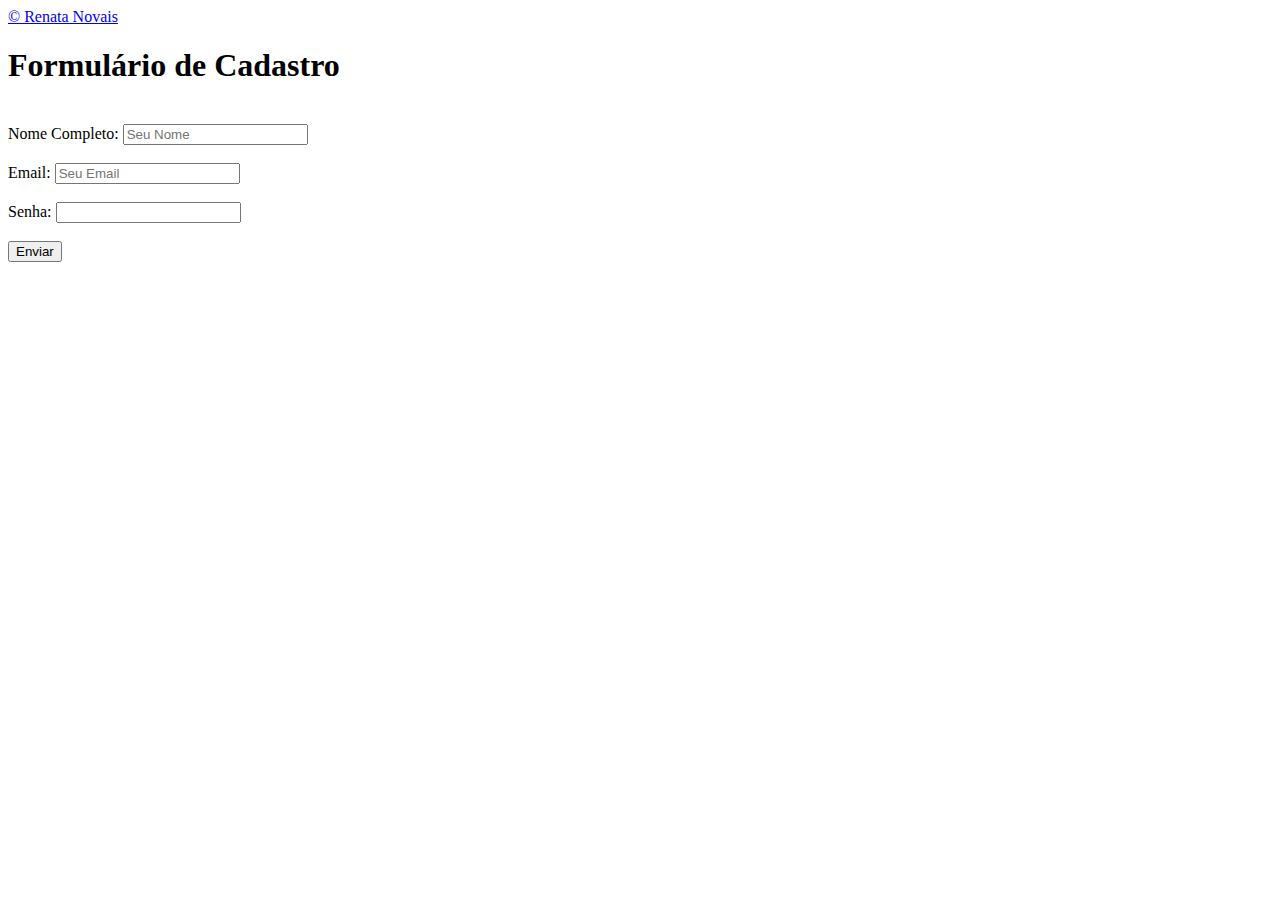
<file: index.html>
<!DOCTYPE html>
<html lang="en">
<head>
    <meta charset="UTF-8">
    <meta http-equiv="X-UA-Compatible" content="IE=edge">
    <meta name="viewport" content="width=device-width, initial-scale=1.0">

    <title>Formulário</title>
</head>
<body>

    <div id="github"><a href="https://github.com/rejuno">&copy Renata Novais</a></div>



<section>
   <section id="espaco">
        <h1>Formulário de Cadastro</h1>
        <br>
            <label for="name" id="name">Nome Completo: </label><input type = "text" placeholder="Seu Nome"/> 
        <br><br>
        <label for="email" id="email">Email: </label>
        <input type="email" placeholder="Seu Email"/>
        <br><br>
        <label for="password" id=senha>Senha: </label> <input type="password"/>
        <br><br>
        <div id="botao">
            <button type="submit">Enviar</button>
        </div>    
    </section>
    
</section>

</body>
</html>
</file>
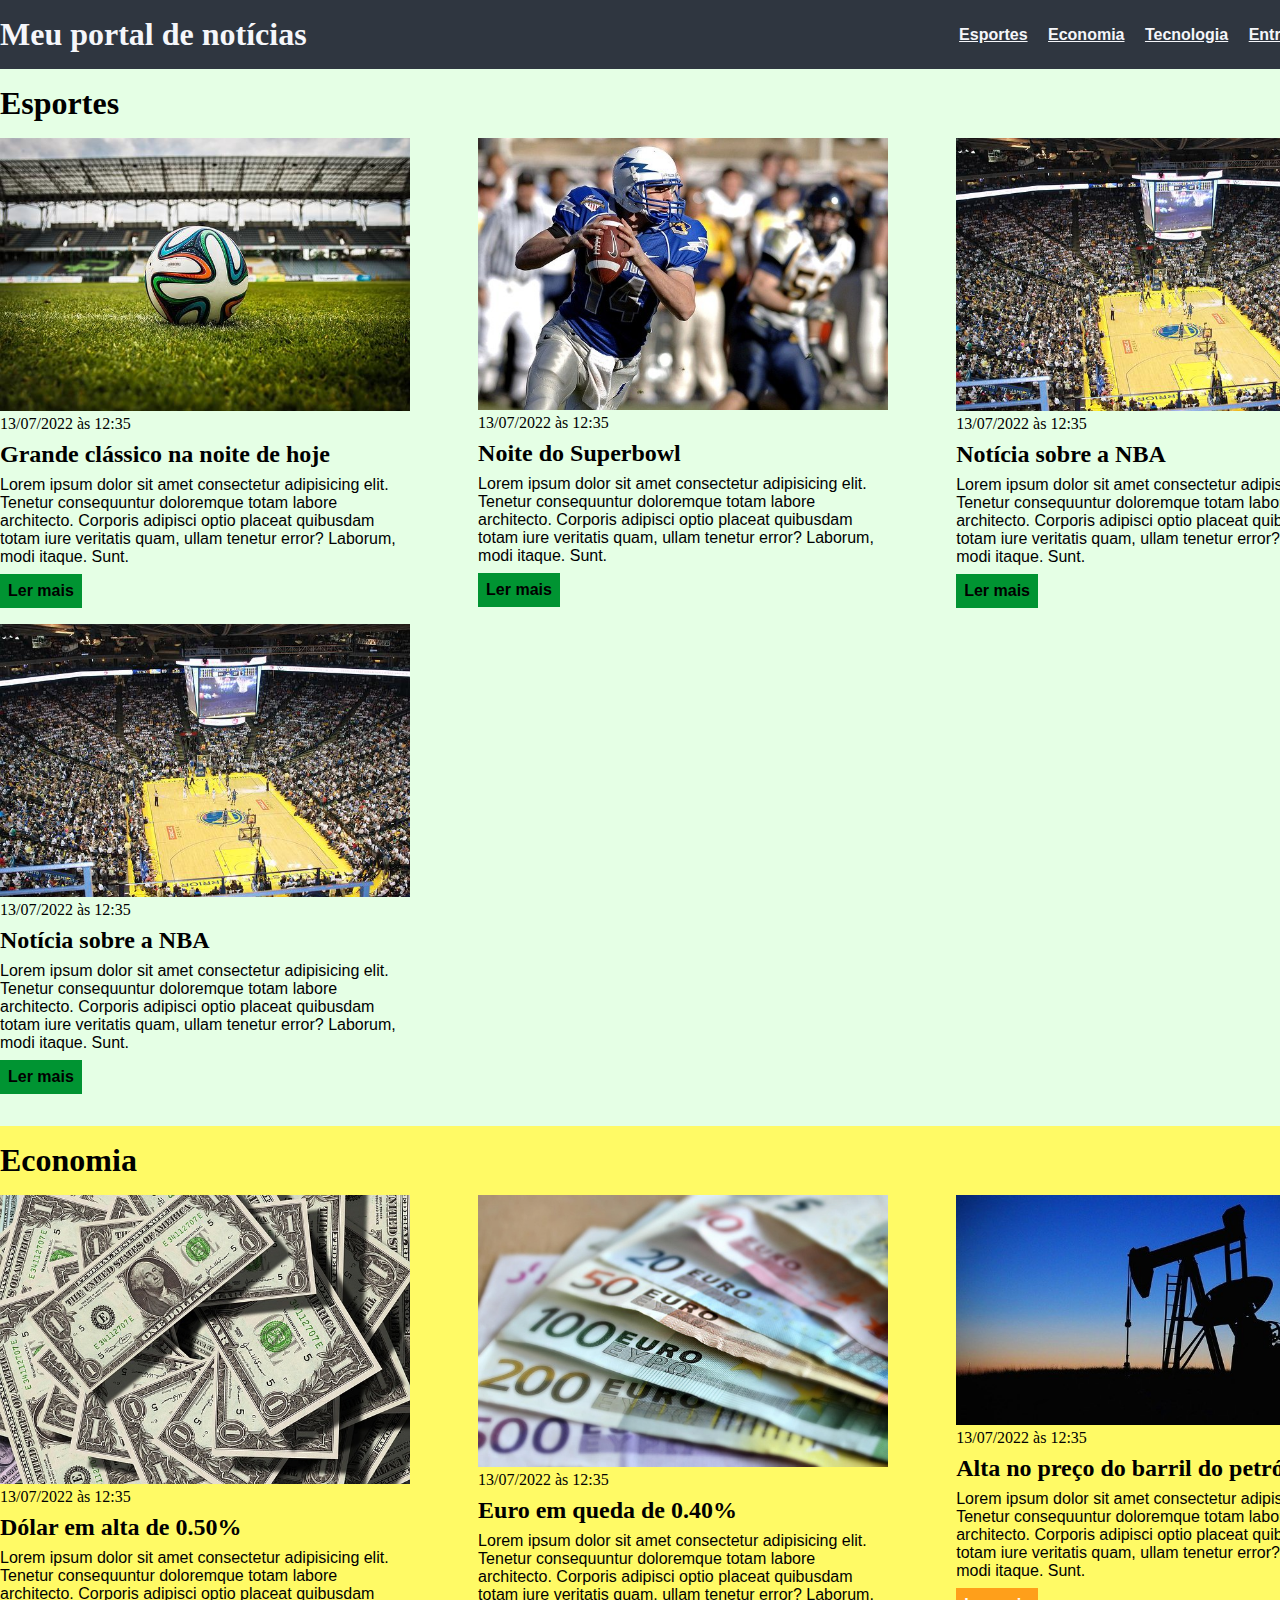
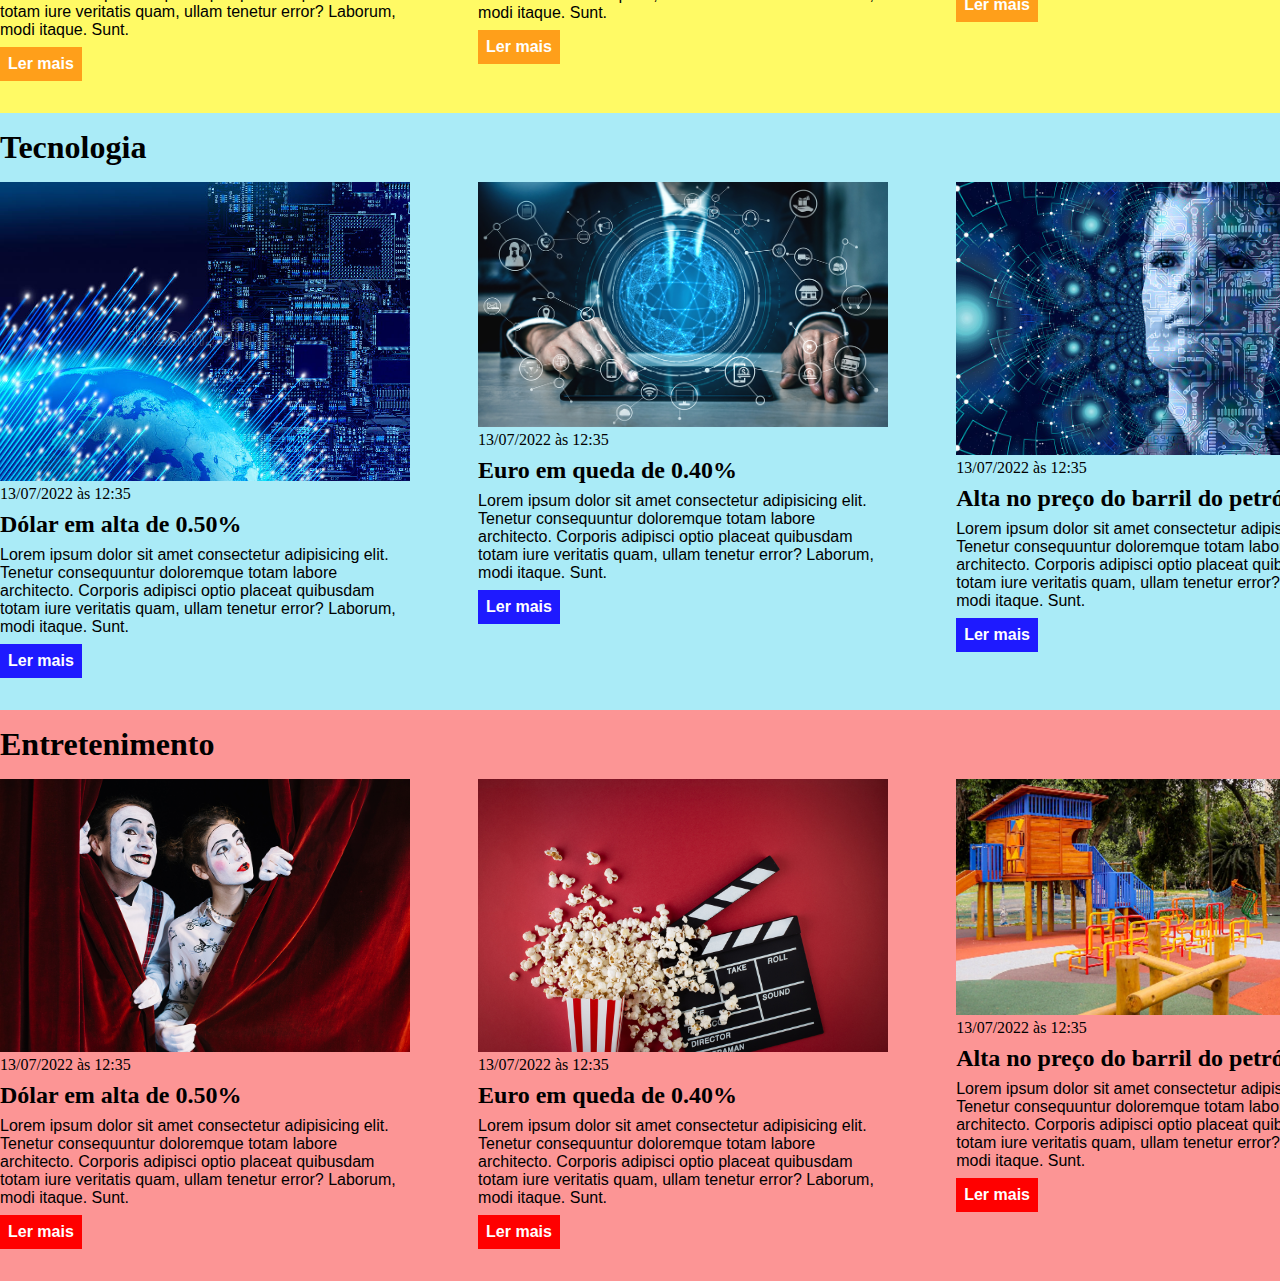
<file: site/index.html>
<!DOCTYPE html>
<html lang="pt-BR">
<head>
    <meta charset="UTF-8">
    <meta http-equiv="X-UA-Compatible" content="IE=edge">
    <meta name="viewport" content="width=device-width, initial-scale=1.0">
    <title>Meu portal de notícias</title>
    <link rel="stylesheet" href="./main.css" />
</head>
<body>
    <header>
        <div class="container">
        <h1>Meu portal de notícias</h1>
            <nav>
                <ul>
                    <li>
                        <a href="#sports" title="Ir para a seção de esportes">Esportes</a>
                    </li>
                    <li>
                        <a href="#economy" title="Ir para a seção de notícias">Economia</a>
                    </li>
                    <li>
                        <a href="#tech" title="Ir para a seção de notícias">Tecnologia</a>
                    </li>
                    <li>
                        <a href="#entretenimento" title="Ir para a seção de notícias">Entretenimento</a>
                    </li>

                </ul>
            </nav>
        </div>
    </header>
    <section id="sports">
        <div class="container">
        <h2>Esportes</h2>
        <div class="articles">
            <article>
                <img src="./imagens/futebol.jpg" alt="Bola de futebol no gramado" />
                <header>
                    <time class="creation-date">13/07/2022 às 12:35</time>
                </header>
                <h3>Grande clássico na noite de hoje</h3>
                <p>
                    Lorem ipsum dolor sit amet consectetur adipisicing elit. Tenetur consequuntur doloremque totam labore architecto. Corporis adipisci optio placeat quibusdam totam iure veritatis quam, ullam tenetur error? Laborum, modi itaque. Sunt.
                </p>
                <a href="#" title="Leia a notícia completa">Ler mais</a>
            </article>
            <article>
                <img src="./imagens/futebol-americano.jpg" alt="Jogador de futebol americano correndo com a bola na mão" />
                <header>
                    <time>13/07/2022 às 12:35</time>
                </header>
                <h3>Noite do Superbowl</h3>
                <p>
                    Lorem ipsum dolor sit amet consectetur adipisicing elit. Tenetur consequuntur doloremque totam labore architecto. Corporis adipisci optio placeat quibusdam totam iure veritatis quam, ullam tenetur error? Laborum, modi itaque. Sunt.
                </p>
                <a href="#" title="Leia a notícia completa">Ler mais</a>
            </article>
            <article>
                <img src="./imagens/basquete.jpg" title="Vista aérea de uma quadra de basquete" />
                <header>
                    <time>13/07/2022 às 12:35</time>
                </header>
                <h3>Notícia sobre a NBA</h3>
                <p>
                    Lorem ipsum dolor sit amet consectetur adipisicing elit. Tenetur consequuntur doloremque totam labore architecto. Corporis adipisci optio placeat quibusdam totam iure veritatis quam, ullam tenetur error? Laborum, modi itaque. Sunt.
                </p>
                <a href="#" title="Leia a notícia completa">Ler mais</a>
            </article>
            <article>
                <img src="./imagens/basquete.jpg" title="Vista aérea de uma quadra de basquete" />
                <header>
                    <time>13/07/2022 às 12:35</time>
                </header>
                <h3>Notícia sobre a NBA</h3>
                <p>
                    Lorem ipsum dolor sit amet consectetur adipisicing elit. Tenetur consequuntur doloremque totam labore architecto. Corporis adipisci optio placeat quibusdam totam iure veritatis quam, ullam tenetur error? Laborum, modi itaque. Sunt.
                </p>
                <a href="#" title="Leia a notícia completa">Ler mais</a>
            </article>
        </div>    
        </div>
    </section>
    <section id="economy">
        <div class="container">
            <h2>Economia</h2>
            <div class="articles">
                <article>
                    <img src="./imagens/dolares.jpg" alt="Muitos dólares" />
                    <header>
                        <time>13/07/2022 às 12:35</time>
                    </header>
                    <h3>Dólar em alta de 0.50%</h3>
                    <p>
                        Lorem ipsum dolor sit amet consectetur adipisicing elit. Tenetur consequuntur doloremque totam labore architecto. Corporis adipisci optio placeat quibusdam totam iure veritatis quam, ullam tenetur error? Laborum, modi itaque. Sunt.
                    </p>
                    <a href="#" title="Leia a notícia completa">Ler mais</a>
                </article>
                <article>
                    <img src="./imagens/euro.jpg" alt="Várias notas de euro" />
                    <header>
                        <time>13/07/2022 às 12:35</time>
                    </header>
                    <h3>Euro em queda de 0.40%</h3>
                    <p>
                        Lorem ipsum dolor sit amet consectetur adipisicing elit. Tenetur consequuntur doloremque totam labore architecto. Corporis adipisci optio placeat quibusdam totam iure veritatis quam, ullam tenetur error? Laborum, modi itaque. Sunt.
                    </p>
                    <a href="#" title="Leia a notícia completa">Ler mais</a>
                </article>
                <article>
                    <img src="./imagens/petroleo.jpg" alt="Extração de petróleo" />
                    <header>
                        <time>13/07/2022 às 12:35</time>
                    </header>
                    <h3>Alta no preço do barril do petróleo</h3>
                    <p>
                        Lorem ipsum dolor sit amet consectetur adipisicing elit. Tenetur consequuntur doloremque totam labore architecto. Corporis adipisci optio placeat quibusdam totam iure veritatis quam, ullam tenetur error? Laborum, modi itaque. Sunt.
                    </p>
                    <a href="#" title="Leia a notícia completa">Ler mais</a>
                </article>
            </div>    
        </div>
    </section>

    <section id="tech">
        <div class="container">
            <h2>Tecnologia</h2>
            <div class="articles">
                <article>
                    <img src="./imagens/tech1.jpg" alt="Muitos dólares" />
                    <header>
                        <time>13/07/2022 às 12:35</time>
                    </header>
                    <h3>Dólar em alta de 0.50%</h3>
                    <p>
                        Lorem ipsum dolor sit amet consectetur adipisicing elit. Tenetur consequuntur doloremque totam labore architecto. Corporis adipisci optio placeat quibusdam totam iure veritatis quam, ullam tenetur error? Laborum, modi itaque. Sunt.
                    </p>
                    <a href="#" title="Leia a notícia completa">Ler mais</a>
                </article>
                <article>
                    <img src="./imagens/tech2.jpg" alt="Várias notas de euro" />
                    <header>
                        <time>13/07/2022 às 12:35</time>
                    </header>
                    <h3>Euro em queda de 0.40%</h3>
                    <p>
                        Lorem ipsum dolor sit amet consectetur adipisicing elit. Tenetur consequuntur doloremque totam labore architecto. Corporis adipisci optio placeat quibusdam totam iure veritatis quam, ullam tenetur error? Laborum, modi itaque. Sunt.
                    </p>
                    <a href="#" title="Leia a notícia completa">Ler mais</a>
                </article>
                <article>
                    <img src="./imagens/tech3.jpg" alt="Extração de petróleo" />
                    <header>
                        <time>13/07/2022 às 12:35</time>
                    </header>
                    <h3>Alta no preço do barril do petróleo</h3>
                    <p>
                        Lorem ipsum dolor sit amet consectetur adipisicing elit. Tenetur consequuntur doloremque totam labore architecto. Corporis adipisci optio placeat quibusdam totam iure veritatis quam, ullam tenetur error? Laborum, modi itaque. Sunt.
                    </p>
                    <a href="#" title="Leia a notícia completa">Ler mais</a>
                </article>
            </div>    
        </div>
    </section>


    <section id="entretenimento">
        <div class="container">
            <h2>Entretenimento</h2>
            <div class="articles">
                <article>
                    <img src="./imagens/entretenimento1.jpg" alt="Muitos dólares" />
                    <header>
                        <time>13/07/2022 às 12:35</time>
                    </header>
                    <h3>Dólar em alta de 0.50%</h3>
                    <p>
                        Lorem ipsum dolor sit amet consectetur adipisicing elit. Tenetur consequuntur doloremque totam labore architecto. Corporis adipisci optio placeat quibusdam totam iure veritatis quam, ullam tenetur error? Laborum, modi itaque. Sunt.
                    </p>
                    <a href="#" title="Leia a notícia completa">Ler mais</a>
                </article>
                <article>
                    <img src="./imagens/entretenimento2.jpg" alt="Várias notas de euro" />
                    <header>
                        <time>13/07/2022 às 12:35</time>
                    </header>
                    <h3>Euro em queda de 0.40%</h3>
                    <p>
                        Lorem ipsum dolor sit amet consectetur adipisicing elit. Tenetur consequuntur doloremque totam labore architecto. Corporis adipisci optio placeat quibusdam totam iure veritatis quam, ullam tenetur error? Laborum, modi itaque. Sunt.
                    </p>
                    <a href="#" title="Leia a notícia completa">Ler mais</a>
                </article>
                <article>
                    <img src="./imagens/entretenimento3.jpg" alt="Extração de petróleo" />
                    <header>
                        <time>13/07/2022 às 12:35</time>
                    </header>
                    <h3>Alta no preço do barril do petróleo</h3>
                    <p>
                        Lorem ipsum dolor sit amet consectetur adipisicing elit. Tenetur consequuntur doloremque totam labore architecto. Corporis adipisci optio placeat quibusdam totam iure veritatis quam, ullam tenetur error? Laborum, modi itaque. Sunt.
                    </p>
                    <a href="#" title="Leia a notícia completa">Ler mais</a>
                </article>
            </div>    
        </div>
    </section>
</body>
</html>
</file>
<file: site/main.css>
*{
    box-sizing: border-box;
    margin: 0;
    padding: 0;
}
body > header/*apenas mexer no header que e filho direto do  body*/{
    background-color: #2f3640;
    padding: 16px 0;
    color:#f5f6fa;
}
header .container{
    display: flex;
    align-items: center;
    justify-content: space-between;

}
header li{
    display: inline;
    font-family: Arial, Helvetica, sans-serif;
    font-weight: bold;
    text-decoration: none;
    margin-left: 16px;


}
header  li  a{
    color:#f5f6fa;
    
}
.container{
    width: 1366px;
    margin: 0 auto;

}
.articles{
    display: flex;
    flex-wrap: wrap; /*faz com que o conteuddo  vá para outra  linha quando acaba a  mesma*/
    justify-content: space-between;/*Da espaçamento entre os  itens*/
}
.articles article img{
    /*height: 180px;*/
    width: 100%;
}
.articles article{
    width: 30%;
}

section{
padding:16px 0px;

}
section h2, .articles article{
    margin-bottom: 16px;

}
.articles article  h3{
margin-top: 8px;
margin-bottom:8px;

}
.articles article a{
    background-color: blue;
    color:#fff;
    padding: 8px;
    display: inline-block;
    text-decoration: none;
    font-weight: bold;
    margin-top: 8px;


}
.articles article  a:hover{
    text-decoration: underline;
}
.articles article p,
 .articles article a{
    font-family: Arial, Helvetica, sans-serif;
}
.articles article h3{
    font-size: 24px;
}
section h2{
    font-size: 32px;
}
#sports{
    background-color: rgba(0,255,0,0.1);
}
#sports .articles article a{
    background-color: rgba(0,255,0,0.8);
    color: #000;
}
#sports .articles article a{
    background-color: #009432;
}
#economy{
    background-color: #fffa65;
}
#economy .articles article a{
    background-color: #ff9f1a;
}
#tech .articles article a{
    background-color: #1e1aff;
}
#tech{
    background-color: #aaebf7;
}

#entretenimento .articles article a{
    background-color: red;
}
#entretenimento{
    background-color: rgb(252, 149, 149);
}
</file>
